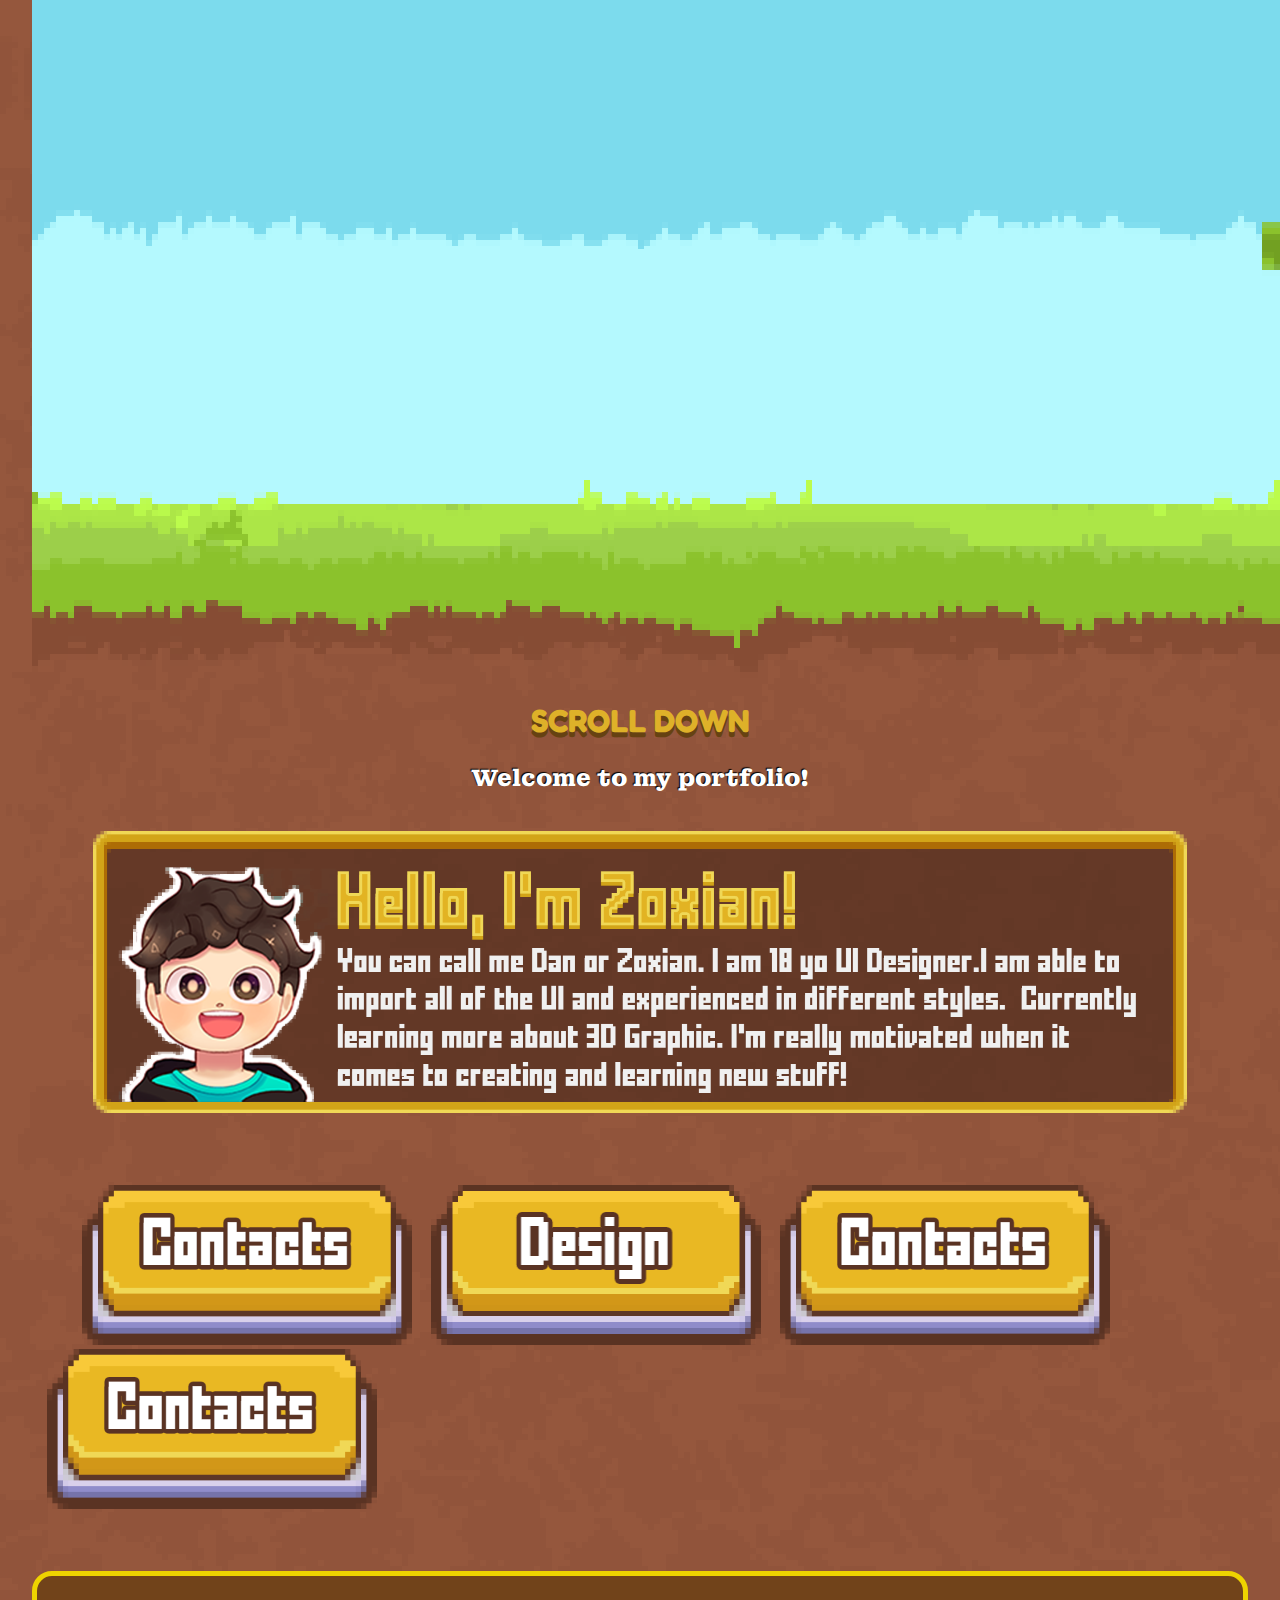
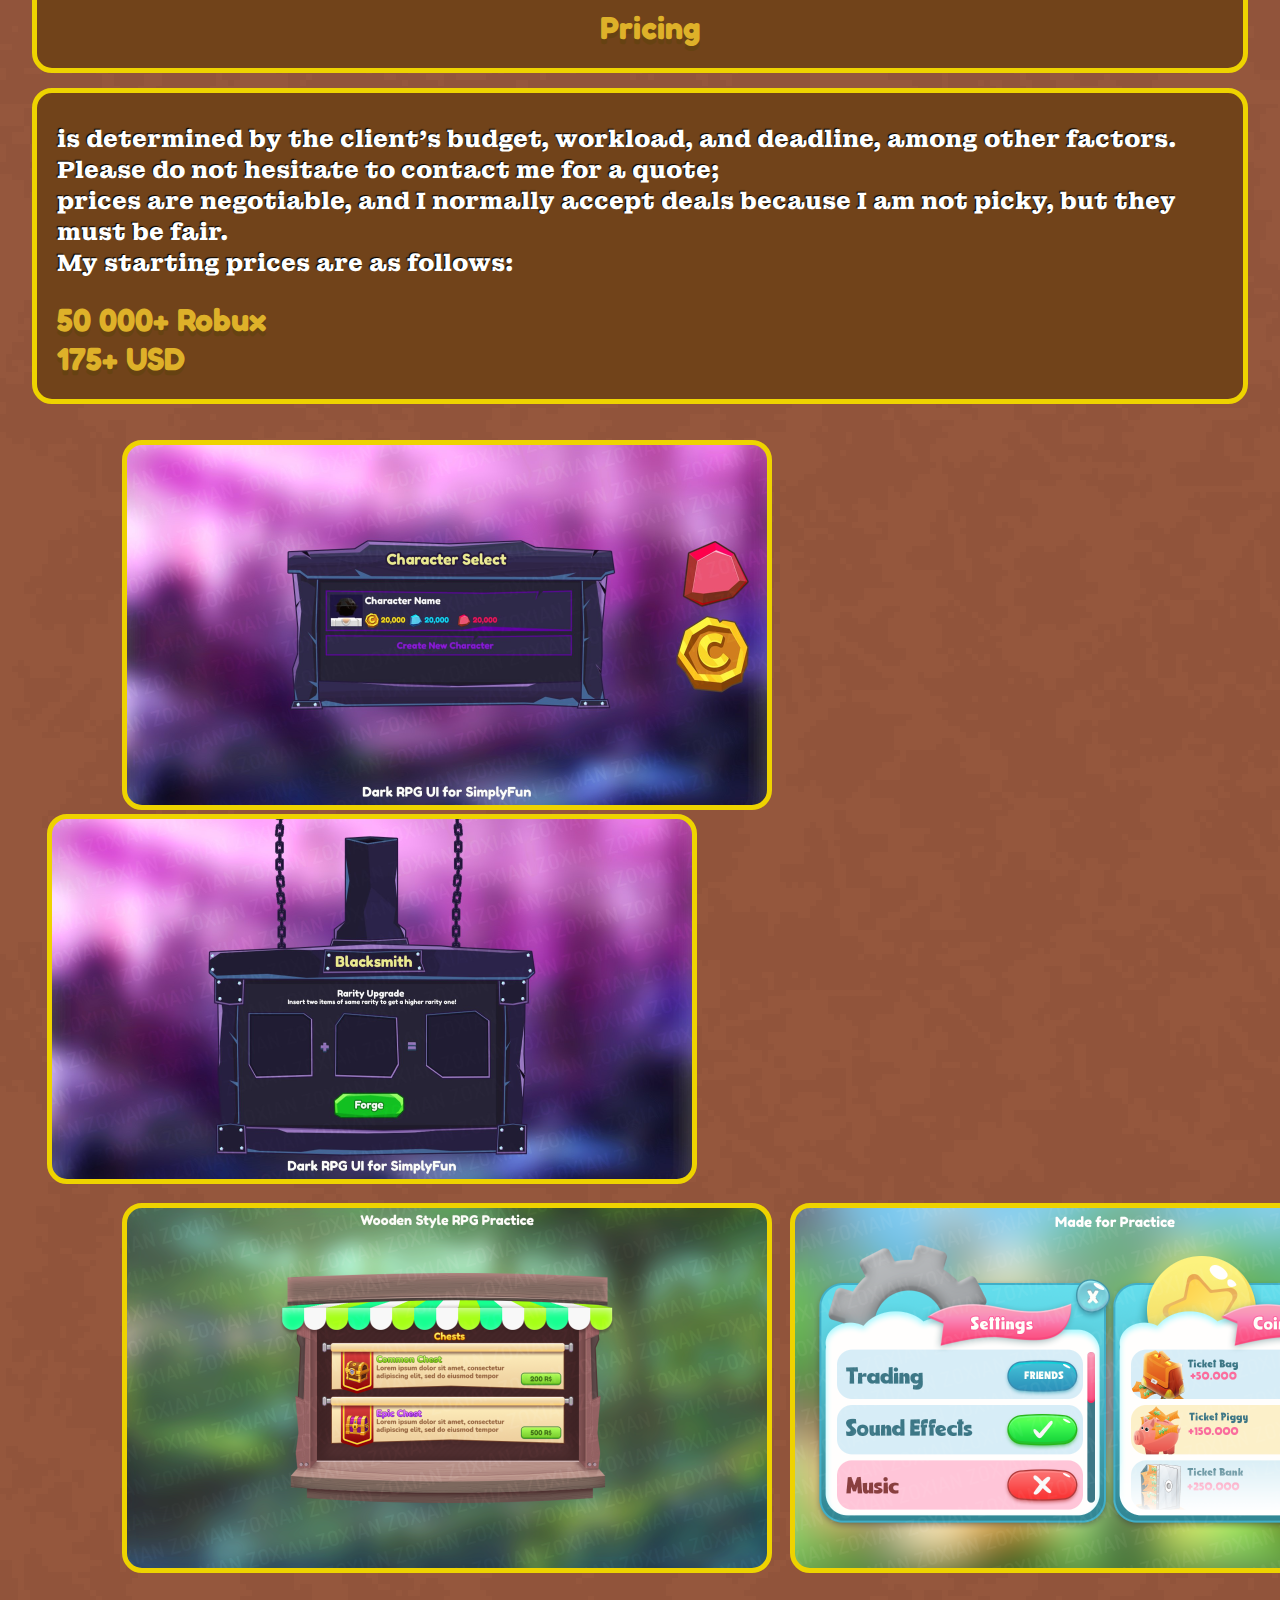
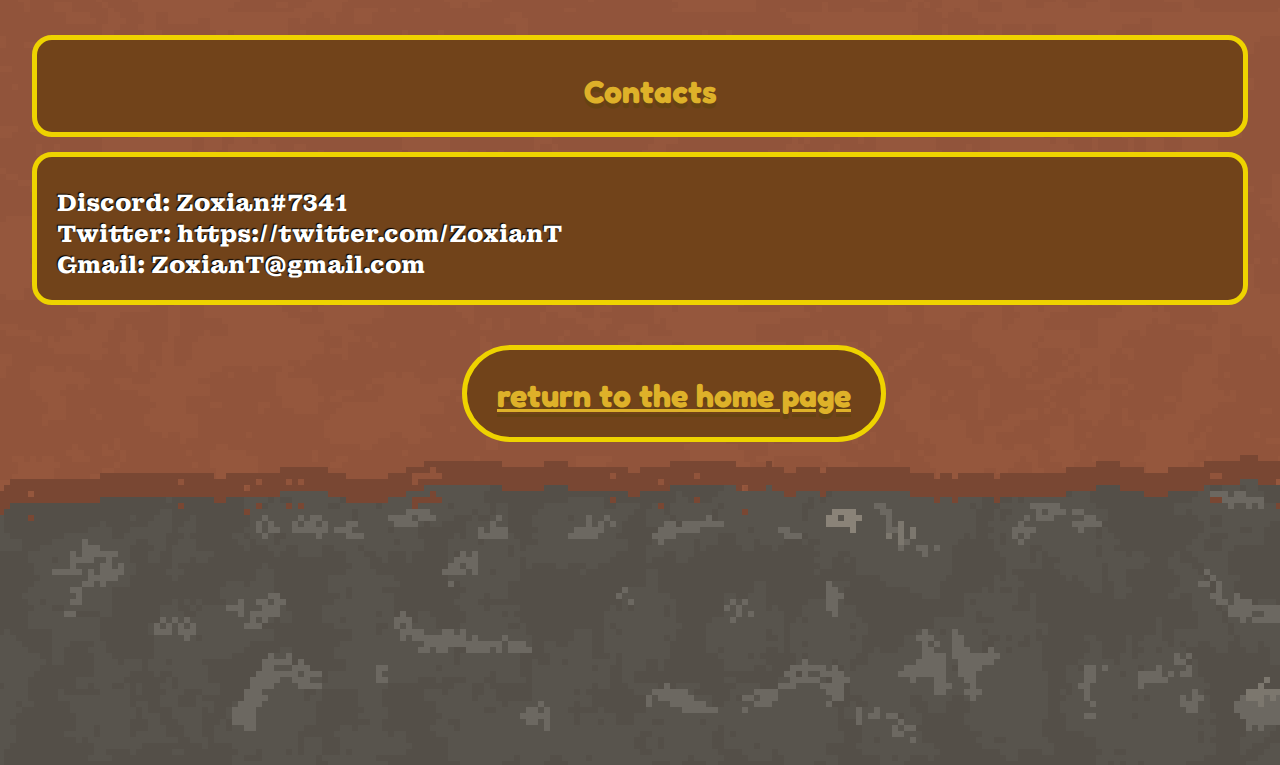
<file: Website/UA-portfolio/index1.html>
<!DOCTYPE html>
<html lang="en">
<head>
    <meta charset="UTF-8">
    <meta http-equiv="X-UA-Compatible" content="IE=edge">
    <meta name="viewport" content="width=device-width, initial-scale=1.0">
    <link rel="stylesheet" href="style.css">
    <link rel="preconnect" href="https://fonts.googleapis.com">
    <link rel="preconnect" href="https://fonts.gstatic.com" crossorigin>
    <link href="https://fonts.googleapis.com/css2?family=Fredoka+One&display=swap" rel="stylesheet">
    <link rel="preconnect" href="https://fonts.googleapis.com">
    <link rel="preconnect" href="https://fonts.gstatic.com" crossorigin>
    <link href="https://fonts.googleapis.com/css2?family=Fredoka+One&family=Montserrat:wght@600&display=swap" rel="stylesheet">
    <link rel="preconnect" href="https://fonts.googleapis.com">
<link rel="preconnect" href="https://fonts.gstatic.com" crossorigin>
<link href="https://fonts.googleapis.com/css2?family=Montagu+Slab:opsz@16..144&display=swap" rel="stylesheet">
<link href="https://cdn.jsdelivr.net/npm/bootstrap@5.2.0/dist/css/bootstrap.min.css" rel="stylesheet" integrity="sha384-gH2yIJqKdNHPEq0n4Mqa/HGKIhSkIHeL5AyhkYV8i59U5AR6csBvApHHNl/vI1Bx" crossorigin="anonymous">
    <title>My_portfolio</title>
</head>
<body oncontextmenu="return false">
  <div class="scrolling-image-container"> 
  </div>
   <div class="scrolling-image">
    <center><img src="./img/textt.png"></center>
   </div>
<h1><center>SCROLL DOWN
</center></h1>
<h2><center>Welcome to my portfolio!</center></h2>
<br>
<div class="aboutme">
<center><img src="./img/TextAbout.png" height="auto" width="90%"></center>
</div>
<br>
<br>
<br>
<br>
<div class="contacts"></div>
<div class="design"></div>
<div class="FAQ"></div>
<div class="prise"></div>
<br>
<br>
<div class="price_title">
  <h1><center>Pricing</center></h1>
</div>
<div class="price_text">
  <h2> 
    is determined by the client’s budget, workload, and deadline, among other factors.
    Please do not hesitate to contact me for a quote;<br>
   prices are negotiable, and I normally accept deals because I am not picky, but they must be fair.<br>
   My starting prices are as follows:</h2>
   <div class="price_50">
    <h1>50 000+ Robux<br>
    175+ USD</h1>
   </div>
  </div>
<br>
<br>
<div class="project_1"></div>
<div class="project_2"></div>
<div class="project_3"></div>
<div class="project_4"></div>
<div class="my_price">
<br>
</div>
<div id="1" class="contacts_title">
  <h1><center>Contacts</center></h1>
  </div>
  <div class="contacts_text">
    <h2> 
      Discord: Zoxian#7341 <br>
      Twitter: https://twitter.com/ZoxianT <br>
      Gmail: ZoxianT@gmail.com <br>
  </h2>
    </div>
<div class="return_home">
  <h1><center><a href="../index.html">return to the home page</a></center></h1>
</div>

</body>
<section id="footer">
</section>
</html>
</file>
<file: Website/UA-portfolio/style.css>
body{
    margin: 0;
    overflow-x: hidden;
    background: url("./img/big.png");
    color: white; 
    overflow-y: auto;
    padding: 2rem;
}

html * /* override x.xhtml.ru style */ 
{
  scrollbar-width: thin;
  scrollbar-color: rgba(223, 189, 126, 0.84)  rgb(140, 202, 90); ;
}

*::-webkit-scrollbar,
html *::-webkit-scrollbar {
  height: 6px;
  width: 6px;
}
*::-webkit-scrollbar-track,
html *::-webkit-scrollbar-track {
  background: rgba(223, 189, 126, 0.84);
}
*::-webkit-scrollbar-thumb,
html *::-webkit-scrollbar-thumb {
  background-color: rgb(140, 202, 90);
  border-radius: 5px;
}

.scrolling-image-container {
  overflow: hidden;
}

h1{
  font-family: 'Fredoka One', cursive;
  text-shadow: 2px 0 1px rgb(255,215,96);
  color:rgb(222,177,41);
  text-shadow: 0px 5px 0px rgb(102, 66, 18);
}

img{
  display: block;
  max-width: 100%;
  max-height: 100%;
}
.scrolling-image {
  background: url("./img/backgroung.png") repeat-x;
  height: 980px;
  width: 6680px;
  animation: slide 15s linear infinite;
  margin-top: -332px;
}
a{
  font-family: 'Fredoka One', cursive;
  text-shadow: 2px 0 1px rgb(255,215,96);
  color:rgb(222,177,41);
  text-shadow: 0px 5px 0px rgb(102, 66, 18);
} 

a:visited {
  color:rgb(222,177,41);
}

@keyframes slide 
{
  0% {
 transform: translate(0);
  }
  100% {
 transform: translate(-3540px); 
  }
}


h2{
  font-family: 'Montagu Slab', serif;
  color:rgb(255, 255, 255);
    border-color:  black;
    text-shadow: -1px -1px 1px #000;
    
}
h3{
  font-family: 'Montserrat', sans-serif; 
    text-shadow: 1px 0 1px #000;
}

.aboutme{
 margin: 0;
}
.contacts{
  margin-left: 50px;
  width: 330px;
  height: 160px;
  background: url("./img/Button1.png") no-repeat;
  display: inline-block;
  cursor: pointer;
}

.contacts:hover{
  background: url("./img/Button2.png") no-repeat;
}

.design{
  margin-left: 15px;
  width: 330px;
  height: 160px;
  background: url("./img/Design1.png") no-repeat;
  display: inline-block;
  cursor: pointer;
}
.design:hover{
  background: url("./img/Design2.png") no-repeat;
} 

.FAQ{
  margin-left: 15px;
  width: 330px;
  height: 160px;
  background: url("./img/Button1.png") no-repeat;
  display: inline-block;
  cursor: pointer;
}
.FAQ:hover{
  background: url("./img/Design2.png") no-repeat;
} 

.prise{
  margin-left: 15px;
  width: 330px;
  height: 160px;
  background: url("./img/Button1.png") no-repeat;
  display: inline-block;
  cursor: pointer;
}
.prise:hover{
  background: url("./img/Design2.png") no-repeat;
} 

.project_1{
  margin-left: 90px ;
  width: 640px;
  height: 360px;
  background: url("./img/project_1.png") no-repeat;
  display: inline-block;
  border: 5px solid rgb(238, 211, 0); 
  border-radius: 20px;
}
.project_2{
  margin-left: 15px;
  width: 640px;
  height: 360px;
   background: url("./img/project_2.png") no-repeat; 
  display: inline-block;
  border: 5px solid rgb(238, 211, 0); 
  border-radius: 20px;
}
.project_3{
  margin-left: 90px;
  margin-top: 15px;
  width: 640px;
  height: 360px;
  background: url("./img/project_3.png") no-repeat;
  display: inline-block;
  border: 5px solid rgb(238, 211, 0); 
  border-radius: 20px;
}
.project_4{
  position: absolute;
  margin-left: 18px;
  margin-top: 15px;
  width: 640px;
  height: 360px;
  background: url("./img/project_4.png") no-repeat;
  display: inline-block;
  border: 5px solid rgb(238, 211, 0); 
  border-radius: 20px;
}
.price_title{
  display: block;
  background-color:rgb(113, 67, 26) ;
  text-shadow: 2px 0 1px rgb(255,215,96);
  color:rgb(222,177,41);
  text-shadow: 0px 5px 0px rgb(81, 52, 14);
  border: 5px solid rgb(238, 211, 0); 
  border-radius: 20px;
  margin-top: 40px;
  padding-top: 10px;
  padding-left: 20px;
}
.price_text{
  display: block;
  background-color:rgb(113, 67, 26) ;
  text-shadow: 2px 0 1px rgb(255,215,96);
  color:rgb(222,177,41);
  text-shadow: 0px 5px 0px rgb(81, 52, 14);
  border: 5px solid rgb(238, 211, 0); 
  border-radius: 20px;
  margin-top: 15px;
  padding-top: 10px;
  padding-left: 20px;
}

.contacts_title{
  display: block;
  background-color:rgb(113, 67, 26) ;
  text-shadow: 2px 0 1px rgb(255,215,96);
  color:rgb(222,177,41);
  text-shadow: 0px 5px 0px rgb(81, 52, 14);
  border: 5px solid rgb(238, 211, 0); 
  border-radius: 20px;
  margin-top: 40px;
  padding-top: 10px;
  padding-left: 20px;
}
.contacts_text{
  display: block;
  background-color:rgb(113, 67, 26) ;
  text-shadow: 2px 0 1px rgb(255,215,96);
  color:rgb(222,177,41);
  text-shadow: 0px 5px 0px rgb(81, 52, 14);
  border: 5px solid rgb(238, 211, 0); 
  border-radius: 20px;
  margin-top: 15px;
  padding-top: 10px;
  padding-left: 20px;
  
}
.return_home{
  position: absolute;
  background-color:rgb(113, 67, 26) ;
  text-shadow: 2px 0 1px rgb(255,215,96);
  color:rgb(222,177,41);
  text-shadow: 0px 5px 0px rgb(81, 52, 14);
  border: 5px solid rgb(238, 211, 0); 
  border-radius: 60px;
  margin-top: 40px;
  margin-left: 430px;
  padding-top: 5px;
  padding-left: 30px;
  padding-right: 30px;
  text-align: center;
}

   #footer { 
    position: absolute;
    margin-left: -40px;
    margin-top:150px;
    width: 1540px;
    height: 310px;
    background: url("./img/footer.png") no-repeat; 
   }
</file>
